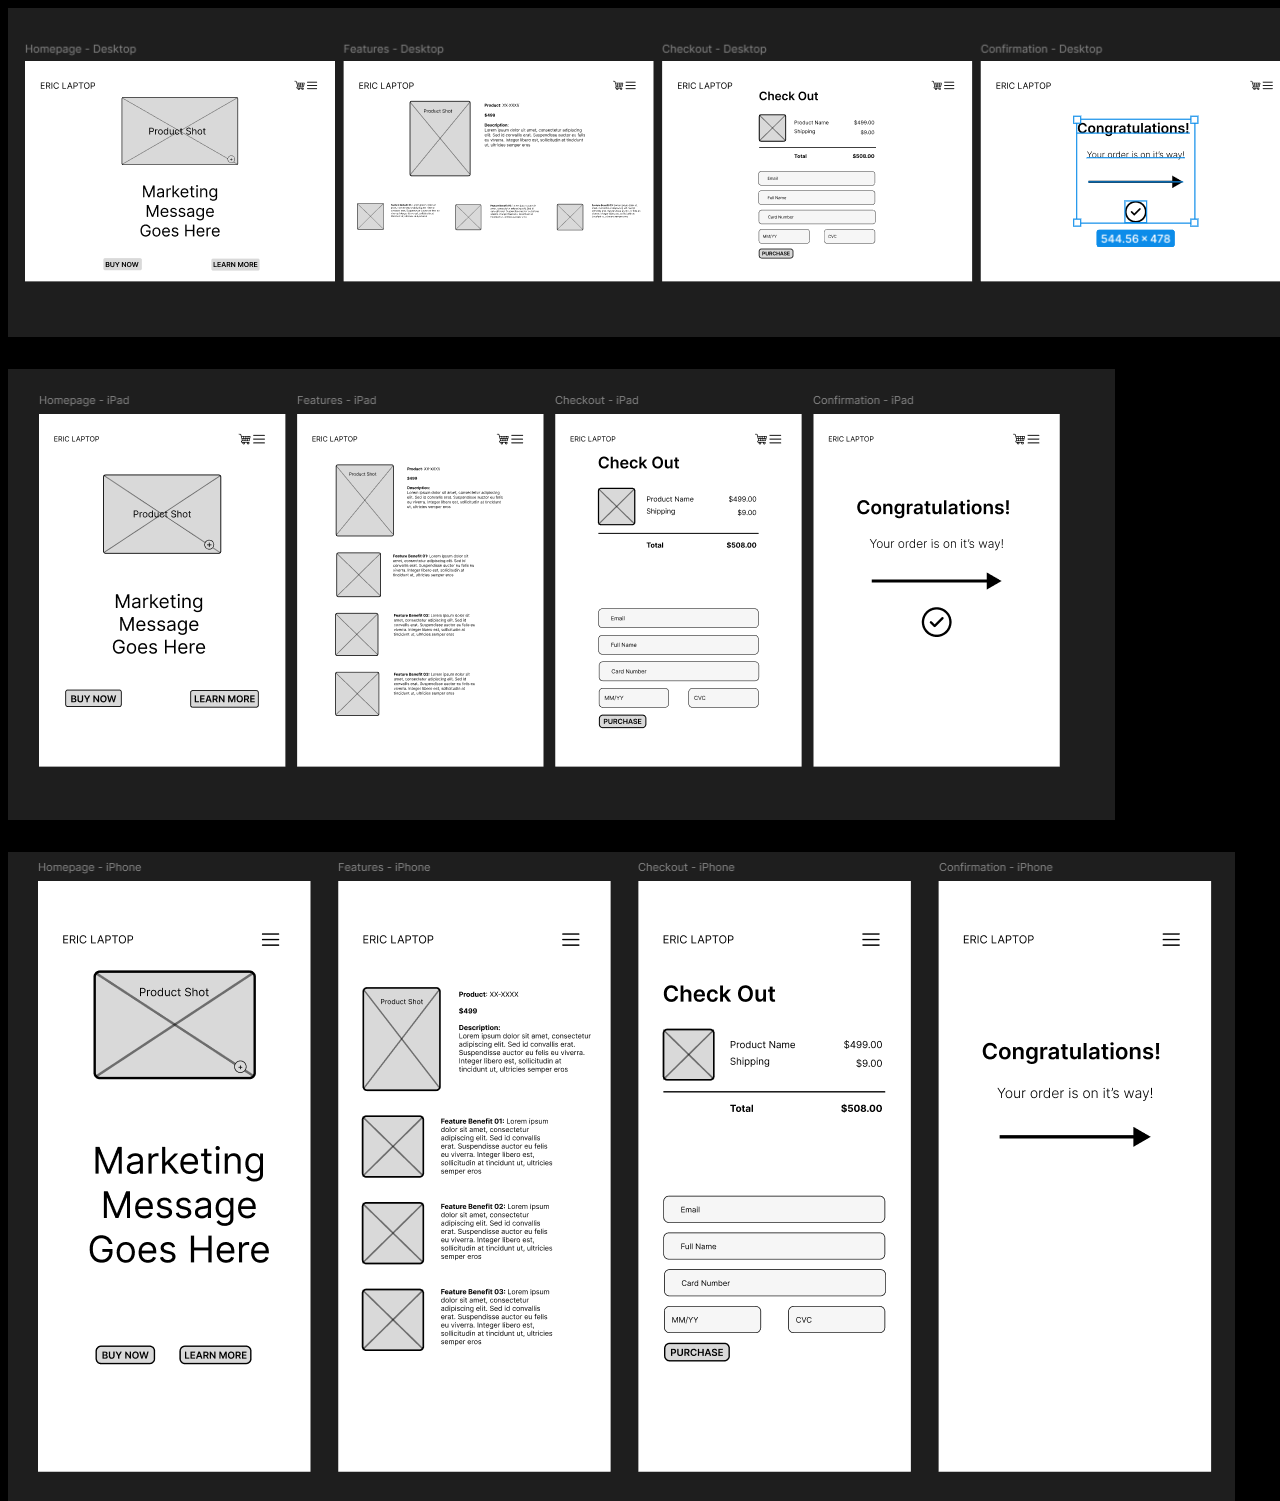
<file: project1.html>
<!DOCTYPE html>
<html lang="en">
<head>
    <meta charset="UTF-8">
    <meta name="viewport" content="width=device-width, initial-scale=1.0">
    <link rel="stylesheet" href="styles.css"/>
    <title>Eric Noga - Project</title>
</head>
<body>
  <div class = "container">
      <img class="image" src="images/EricLaptop_Desktop_Frames.png" alt="Desktop Wireframes" />
      <img class="image" src="images/EricLaptop_iPad_Frames.png" alt="iPad Wireframes" />
      <img class="image" src="images/EricLaptop_iPhone16_Frames.png" alt="iPhone Wireframes" />
  </div>
</body>
</html>
</file>
<file: styles.css>
body{
    background-color:black;
}

.header{
    text-align: center;
    color:white;
}

.about{
    background-color:lightgray;
}

#aboutme{
    text-align: center;
    font-size: x-large;
}

#project{
    color:white;
}

.contact{
    background-color:lightgray;
}

/* Project 1 CSS - can be moved to the html file if needed */
.container{
    height: 100vh;
    display: grid;
    gap: 2rem;
    grid-template-columns: 1fr;
    grid-template-rows: 1fr;
}
.image{
    display: flex;
    justify-content: center;
    align-items: center;
}
.para{
    color: white;
    font-size: medium;
    font-family: sans-serif;
    margin: 2rem;
    text-align: center;
    padding: 10px 0 5px 0;
}
</file>
